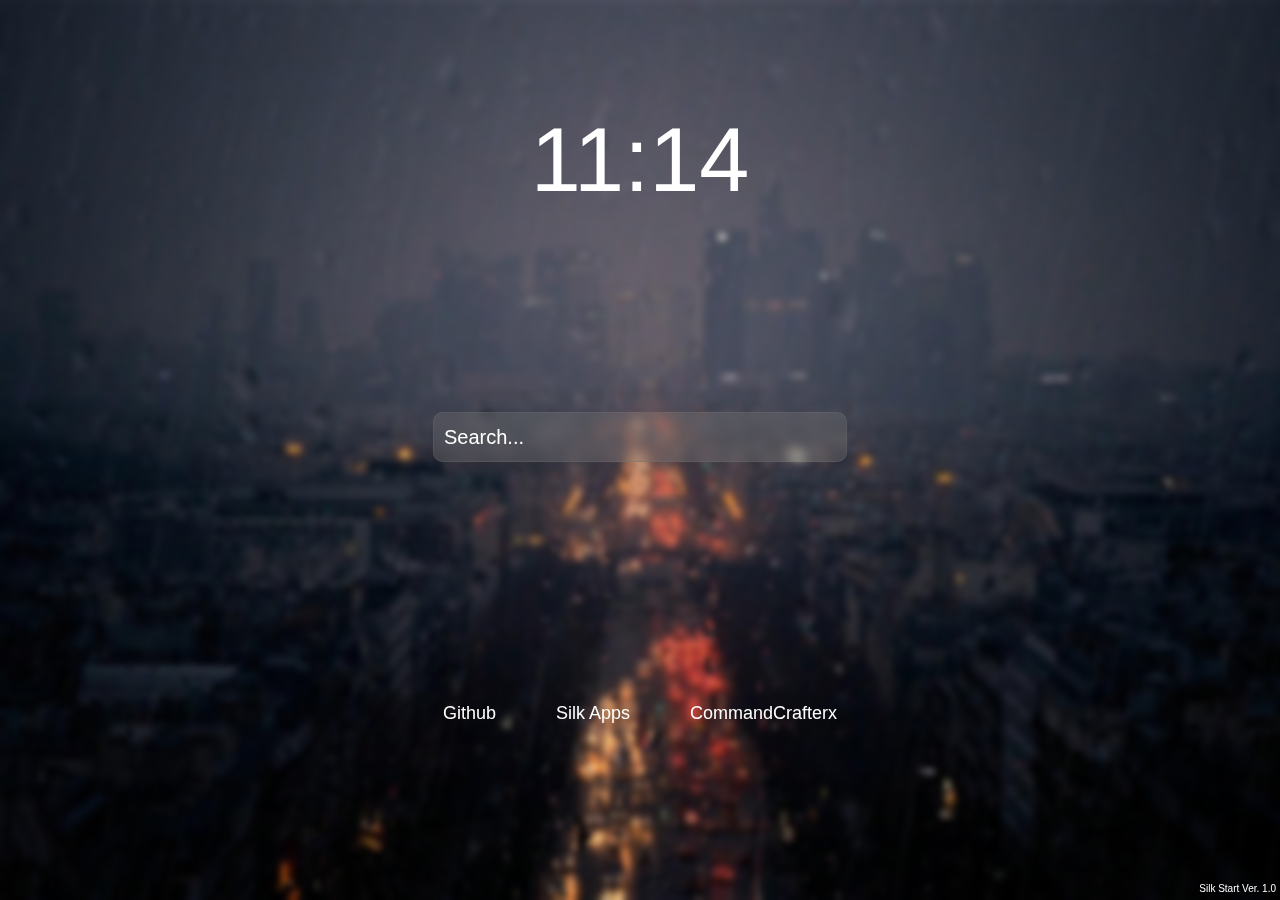
<file: start/v1.0/full/index.html>
<!DOCTYPE html>
<html lang="en">
<head>
    <meta charset="UTF-8">
    <meta name="viewport" content="width=device-width, initial-scale=1.0">
    <style>
        html, body {
            height: 100vh;
            margin: 0;
            padding: 0;
            background-image: url("city.jpeg");
            background-size: cover;
            background-position: center;
            overflow: hidden;
            font-family: 'Trebuchet MS', 'Lucida Sans Unicode', 'Lucida Grande', 'Lucida Sans', Arial, sans-serif;
        }

        #container {
            display: flex;
            position: relative;
            z-index: 1;
            flex-direction: column;
            justify-content: center;
            height: 90vh;
            width: 85%;
            margin: 3.5vh auto 0 auto;
        }

        #fillall {
            position: fixed;
            top: 0;
            left: 0;
            width: 100vw;
            height: 100vh;
            backdrop-filter: blur(3px);
            -webkit-backdrop-filter: blur(3px);
            z-index: 0;
        }

        .item {
            display: flex;
            justify-content: center;
            text-align: center;
            flex-basis: 1;
            margin: 7px;
            align-items: center;
            padding: 10px;
            }

        #timetainer {
            flex-grow: 0;
        }

        #searchtainer {
            flex-grow: 0.9;
        }

        #linktainer {
            display: flex;
            flex-direction: row;
            flex-grow: 0.6;
            user-select: none;
        }

        .link {
            color: white;
            text-decoration: none;
            font-size: 18px;
            display: inline-block;
            margin: 30px;
            transition: 0.1s ease-in all;
        }

        .link:hover {
            text-shadow: 0 0 15px white;
        }

        #time {
            display: inline-block;
            color: white;
            font-size: 90px;
            align-self: center;
            font-weight: 400;
            user-select: none;
        }

        footer {
            display: flex;
            position: absolute;
            font-size: 10px;
            color: white;
            bottom: 4px;
            right: 4px;
            user-select: none;
            align-items: center;
            height: 15px;
        }

        input {
            width: 400px;
            height: 46px;
            color: white;
            font-size: 20px;
            background: rgba(114, 114, 114, 0.33);
            border-radius: 10px;
            box-shadow: 0 4px 30px rgba(0, 0, 0, 0.1);
            backdrop-filter: blur(5px);
            -webkit-backdrop-filter: blur(5px);
            border: 1px solid rgba(114, 114, 114, 0.3);
            outline: none;
            padding-left: 10px;
            transition: 0.1s ease-in all;
        }

        input::placeholder {
            color: white;
        }
    </style>
    <title>Silk Start</title>
</head>
<body>
    <div id="fillall"></div>
    <div id="container">
        <div class="item" id="timetainer"><h1 id="time">Time</h1></div>
        <div class="item" id="searchtainer"><input type="text" placeholder="Search..." id="search"></div>
        <div class="item" id="linktainer">
            <a href="https://github.com" class="link">Github</a>
            <a href="https://github.com/CommandCrafterx/Silk-Apps" class="link">Silk Apps</a>
            <a href="https://github.com/CommandCrafterx" class="link">CommandCrafterx</a>
        </div>
    </div>
    <footer>
        <p id="ver">Silk Start Ver. 1.0</p>
    </footer>
    <script>
        const time = document.getElementById("time");

        function checkTime (time) {
        if (time < 10) {
            return "0" + time;
        }
        return time;
        }

        function updateTime () {
            var today = new Date();
            var h = today.getHours();
            var m = today.getMinutes();
            //add a zero when minutes < 10
            m = checkTime(m);
            time.innerText = `${h}:${m}`;
        }

        const searchInput = document.getElementById('search');

        searchInput.addEventListener('keydown', function(event) {
          if (event.key === 'Enter') {
            const query = encodeURIComponent(searchInput.value);
            window.location.href = `https://www.google.com/search?q=${query}`;
            searchInput.style.scale = "3"
          }
        });

        updateTime()
        setInterval(updateTime, 1000)
    </script>
</body>
</html>
</file>
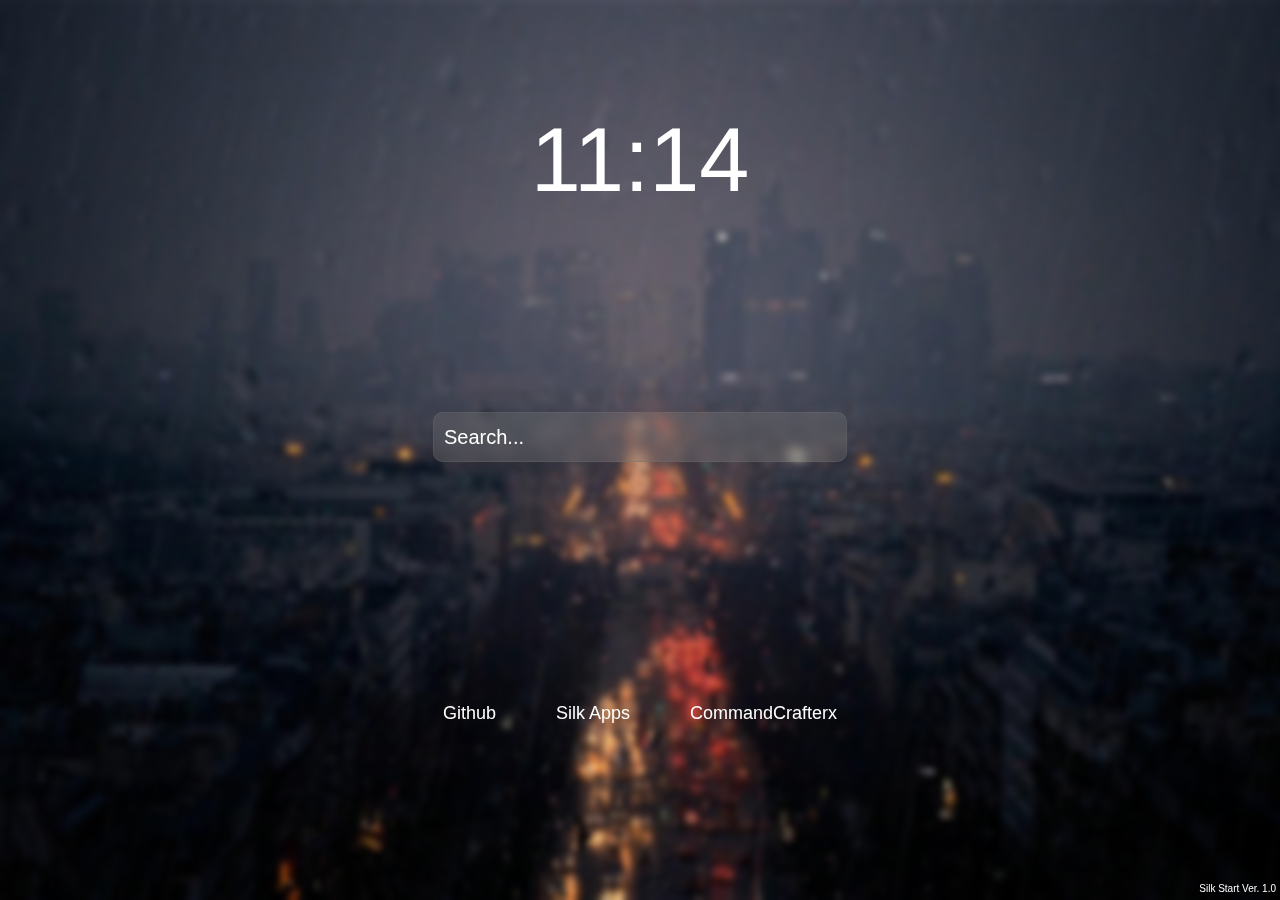
<file: start/v1.0/seperate/index.html>
<!DOCTYPE html>
<html lang="en">
<head>
    <meta charset="UTF-8">
    <meta name="viewport" content="width=device-width, initial-scale=1.0">
    <link rel="stylesheet" href="style.css">
    <title>Silk Start</title>
</head>
<body>
    <div id="fillall"></div>
    <div id="container">
        <div class="item" id="timetainer"><h1 id="time">Time</h1></div>
        <div class="item" id="searchtainer"><input type="text" placeholder="Search..." id="search"></div>
        <div class="item" id="linktainer">
            <a href="https://github.com" class="link">Github</a>
            <a href="https://github.com/CommandCrafterx/Silk-Apps" class="link">Silk Apps</a>
            <a href="https://github.com/CommandCrafterx" class="link">CommandCrafterx</a>
        </div>
    </div>
    <footer>
        <p id="ver">Silk Start Ver. 1.0</p>
    </footer>
    <script src="script.js"></script>
</body>
</html>
</file>
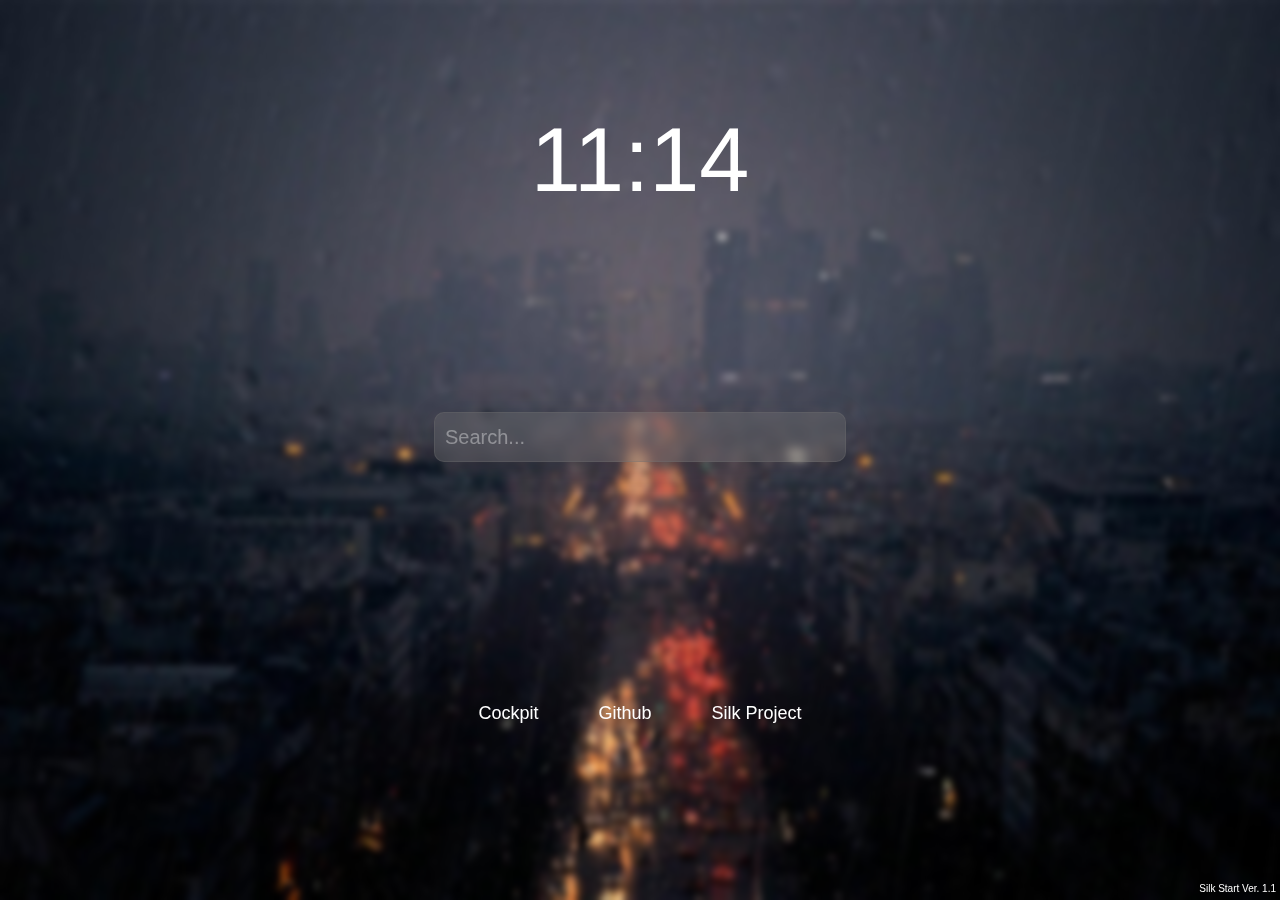
<file: start/v1.1.1/full/index.html>
<!DOCTYPE html>
<html lang="en">
<head>
  <meta charset="UTF-8" />
  <meta name="viewport" content="width=device-width, initial-scale=1.0" />
  <title>Silk Start</title>
  <style>
    html, body {
      height: 100vh;
      margin: 0;
      padding: 0;
      background-image: url("city.jpeg");
      background-size: cover;
      background-position: center;
      background-color: #ccc;
      overflow: hidden;
      font-family: 'Trebuchet MS', 'Lucida Sans Unicode', 'Lucida Grande', 'Lucida Sans', Arial, sans-serif;
    }

    #container {
      display: flex;
      position: relative;
      z-index: 1;
      flex-direction: column;
      justify-content: center;
      height: 90vh;
      width: 85%;
      margin: 3.5vh auto 0 auto;
    }

    #fillall {
      position: fixed;
      top: 0;
      left: 0;
      width: 100vw;
      height: 100vh;
      backdrop-filter: blur(3px);
      -webkit-backdrop-filter: blur(3px);
      z-index: 0;
    }

    .item {
      display: flex;
      justify-content: center;
      text-align: center;
      flex-basis: 1;
      margin: 7px;
      align-items: center;
      padding: 10px;
    }

    #timetainer {
      flex-grow: 0;
    }

    #searchtainer {
      flex-grow: 0.9;
    }

    #linktainer {
      display: flex;
      flex-direction: row;
      flex-grow: 0.6;
      user-select: none;
      flex-wrap: wrap;
    }

    .link {
      color: white;
      text-decoration: none;
      font-size: 18px;
      display: inline-block;
      margin: 30px;
      transition: 0.1s ease-in all;
    }

    .link:hover {
      text-shadow: 0 0 15px white;
    }

    #time {
      display: inline-block;
      color: white;
      font-size: 90px;
      align-self: center;
      font-weight: 400;
      user-select: none;
    }

    footer {
      display: flex;
      position: absolute;
      font-size: 10px;
      color: white;
      bottom: 4px;
      right: 4px;
      user-select: none;
      align-items: center;
      height: 15px;
    }

    input {
      width: 390px;
      height: 46px;
      font-size: 20px;
      background: rgba(114, 114, 114, 0.33);
      border-radius: 10px;
      box-shadow: 0 4px 30px rgba(0, 0, 0, 0.1);
      backdrop-filter: blur(5px);
      -webkit-backdrop-filter: blur(5px);
      border: 1px solid rgba(114, 114, 114, 0.3);
      outline: none;
      padding-left: 10px;
      padding-right: 10px;
      transition: 0.1s ease-in all;
      color: white;
    }

    input::placeholder {
      color: rgba(255, 255, 255, 0.37);
      user-select: none;
    }
  </style>
</head>
<body>
  <div id="fillall"></div>
  <div id="container">
    <div class="item" id="timetainer"><h1 id="time">Time</h1></div>
    <div class="item" id="searchtainer">
      <input type="text" placeholder="Search..." id="search" />
    </div>
    <div class="item" id="linktainer">
      <a href="http://localhost:9090" class="link">Cockpit</a>
      <a href="https://github.com/" class="link">Github</a>
      <a href="https://github.com/Silk-Project/" class="link">Silk Project</a>
    </div>
  </div>
  <footer>
    <p id="ver">Silk Start Ver. 1.1</p>
  </footer>

  <script>
    const time = document.getElementById("time");

    function checkTime(time) {
      if (time < 10) {
        return "0" + time;
      }
      return time;
    }

    function updateTime() {
      var today = new Date();
      var h = today.getHours();
      var m = today.getMinutes();
      m = checkTime(m);
      time.innerText = `${h}:${m}`;
    }

    const searchInput = document.getElementById("search");

    searchInput.addEventListener("keydown", function (event) {
      if (event.key === "Enter") {
        const query = encodeURIComponent(searchInput.value);
        window.location.href = `https://www.google.com/search?q=${query}`;
        searchInput.style.scale = "3";
      }
    });

    updateTime();
    setInterval(updateTime, 1000);
  </script>
</body>
</html>
</file>
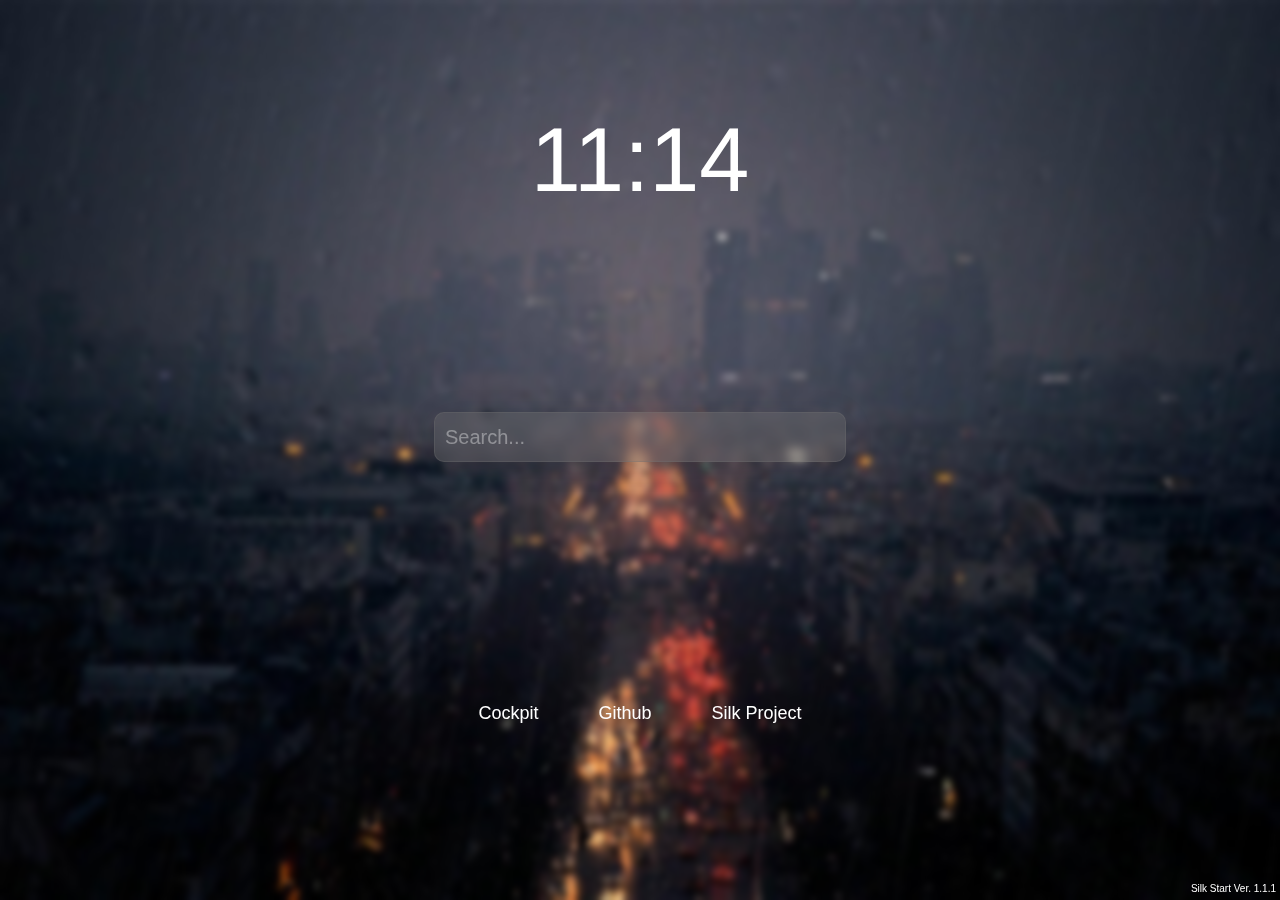
<file: start/v1.1.1/seperate/index.html>
<!DOCTYPE html>
<html lang="en">
<head>
    <meta charset="UTF-8">
    <meta name="viewport" content="width=device-width, initial-scale=1.0">
    <link rel="stylesheet" href="style.css">
    <title>Silk Start</title>
</head>
<body>
    <div id="fillall"></div>
    <div id="container">
        <div class="item" id="timetainer"><h1 id="time">Time</h1></div>
        <div class="item" id="searchtainer"><input type="text" placeholder="Search..." id="search"></div>
        <div class="item" id="linktainer">
            <a href="http://localhost:9090" class="link">Cockpit</a>
            <a href="https://github.com/" class="link">Github</a>
            <a href="https://github.com/Silk-Project/" class="link">Silk Project</a>
        </div>
    </div>
    <footer>
        <p id="ver">Silk Start Ver. 1.1.1</p>
    </footer>
    <script src="script.js"></script>
</body>
</html>
</file>
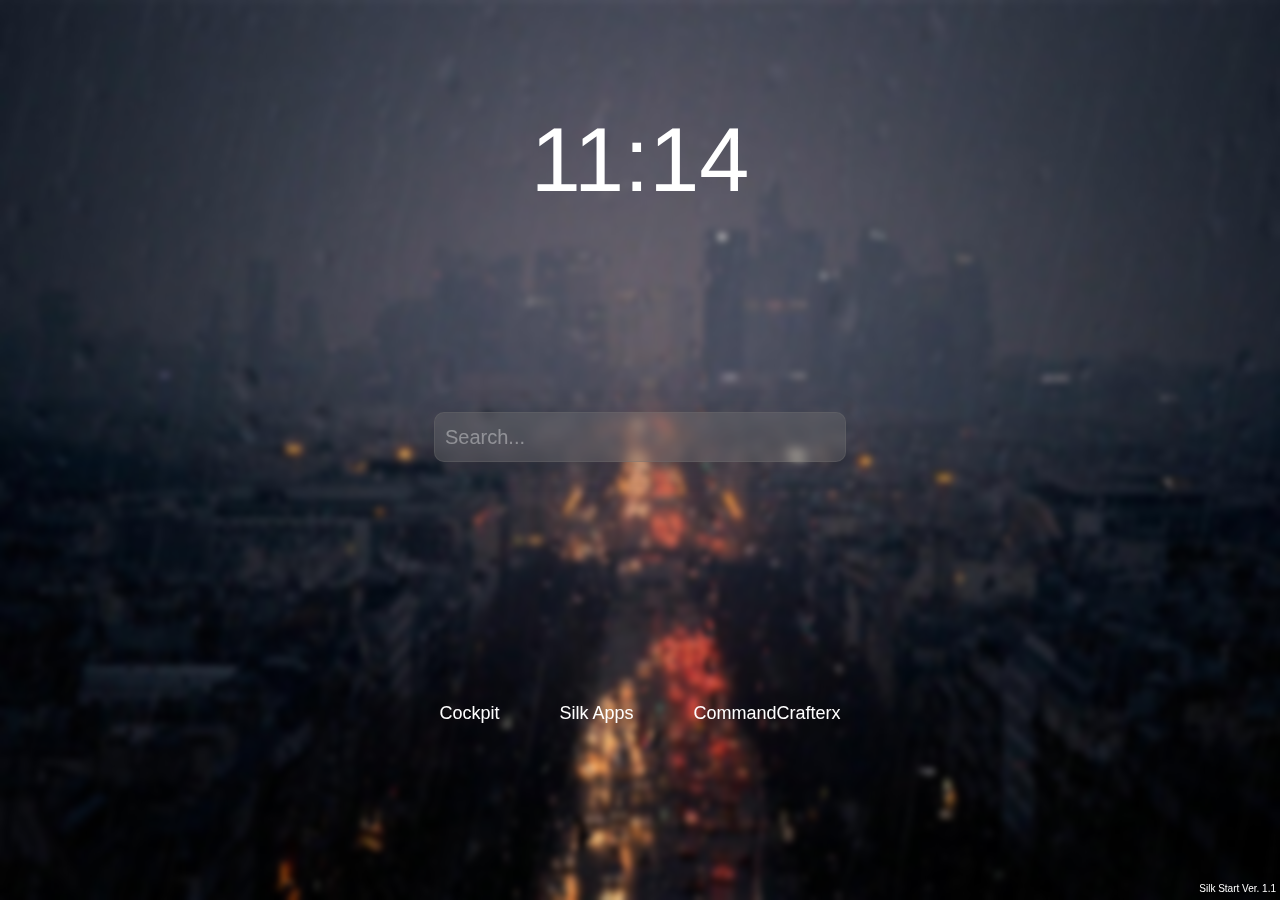
<file: start/v1.1/full/index.html>
<!DOCTYPE html>
<html lang="en">
<head>
  <meta charset="UTF-8" />
  <meta name="viewport" content="width=device-width, initial-scale=1.0" />
  <title>Silk Start</title>
  <style>
    html, body {
      height: 100vh;
      margin: 0;
      padding: 0;
      background-image: url("city.jpeg");
      background-size: cover;
      background-position: center;
      background-color: #ccc;
      overflow: hidden;
      font-family: 'Trebuchet MS', 'Lucida Sans Unicode', 'Lucida Grande', 'Lucida Sans', Arial, sans-serif;
    }

    #container {
      display: flex;
      position: relative;
      z-index: 1;
      flex-direction: column;
      justify-content: center;
      height: 90vh;
      width: 85%;
      margin: 3.5vh auto 0 auto;
    }

    #fillall {
      position: fixed;
      top: 0;
      left: 0;
      width: 100vw;
      height: 100vh;
      backdrop-filter: blur(3px);
      -webkit-backdrop-filter: blur(3px);
      z-index: 0;
    }

    .item {
      display: flex;
      justify-content: center;
      text-align: center;
      flex-basis: 1;
      margin: 7px;
      align-items: center;
      padding: 10px;
    }

    #timetainer {
      flex-grow: 0;
    }

    #searchtainer {
      flex-grow: 0.9;
    }

    #linktainer {
      display: flex;
      flex-direction: row;
      flex-grow: 0.6;
      user-select: none;
      flex-wrap: wrap;
    }

    .link {
      color: white;
      text-decoration: none;
      font-size: 18px;
      display: inline-block;
      margin: 30px;
      transition: 0.1s ease-in all;
    }

    .link:hover {
      text-shadow: 0 0 15px white;
    }

    #time {
      display: inline-block;
      color: white;
      font-size: 90px;
      align-self: center;
      font-weight: 400;
      user-select: none;
    }

    footer {
      display: flex;
      position: absolute;
      font-size: 10px;
      color: white;
      bottom: 4px;
      right: 4px;
      user-select: none;
      align-items: center;
      height: 15px;
    }

    input {
      width: 390px;
      height: 46px;
      font-size: 20px;
      background: rgba(114, 114, 114, 0.33);
      border-radius: 10px;
      box-shadow: 0 4px 30px rgba(0, 0, 0, 0.1);
      backdrop-filter: blur(5px);
      -webkit-backdrop-filter: blur(5px);
      border: 1px solid rgba(114, 114, 114, 0.3);
      outline: none;
      padding-left: 10px;
      padding-right: 10px;
      transition: 0.1s ease-in all;
      color: white;
    }

    input::placeholder {
      color: rgba(255, 255, 255, 0.37);
      user-select: none;
    }
  </style>
</head>
<body>
  <div id="fillall"></div>
  <div id="container">
    <div class="item" id="timetainer"><h1 id="time">Time</h1></div>
    <div class="item" id="searchtainer">
      <input type="text" placeholder="Search..." id="search" />
    </div>
    <div class="item" id="linktainer">
      <a href="http://localhost:9090" class="link">Cockpit</a>
      <a href="https://github.com/CommandCrafterx/Silk-Apps" class="link">Silk Apps</a>
      <a href="https://github.com/CommandCrafterx" class="link">CommandCrafterx</a>
    </div>
  </div>
  <footer>
    <p id="ver">Silk Start Ver. 1.1</p>
  </footer>

  <script>
    const time = document.getElementById("time");

    function checkTime(time) {
      if (time < 10) {
        return "0" + time;
      }
      return time;
    }

    function updateTime() {
      var today = new Date();
      var h = today.getHours();
      var m = today.getMinutes();
      m = checkTime(m);
      time.innerText = `${h}:${m}`;
    }

    const searchInput = document.getElementById("search");

    searchInput.addEventListener("keydown", function (event) {
      if (event.key === "Enter") {
        const query = encodeURIComponent(searchInput.value);
        window.location.href = `https://www.google.com/search?q=${query}`;
        searchInput.style.scale = "3";
      }
    });

    updateTime();
    setInterval(updateTime, 1000);
  </script>
</body>
</html>
</file>
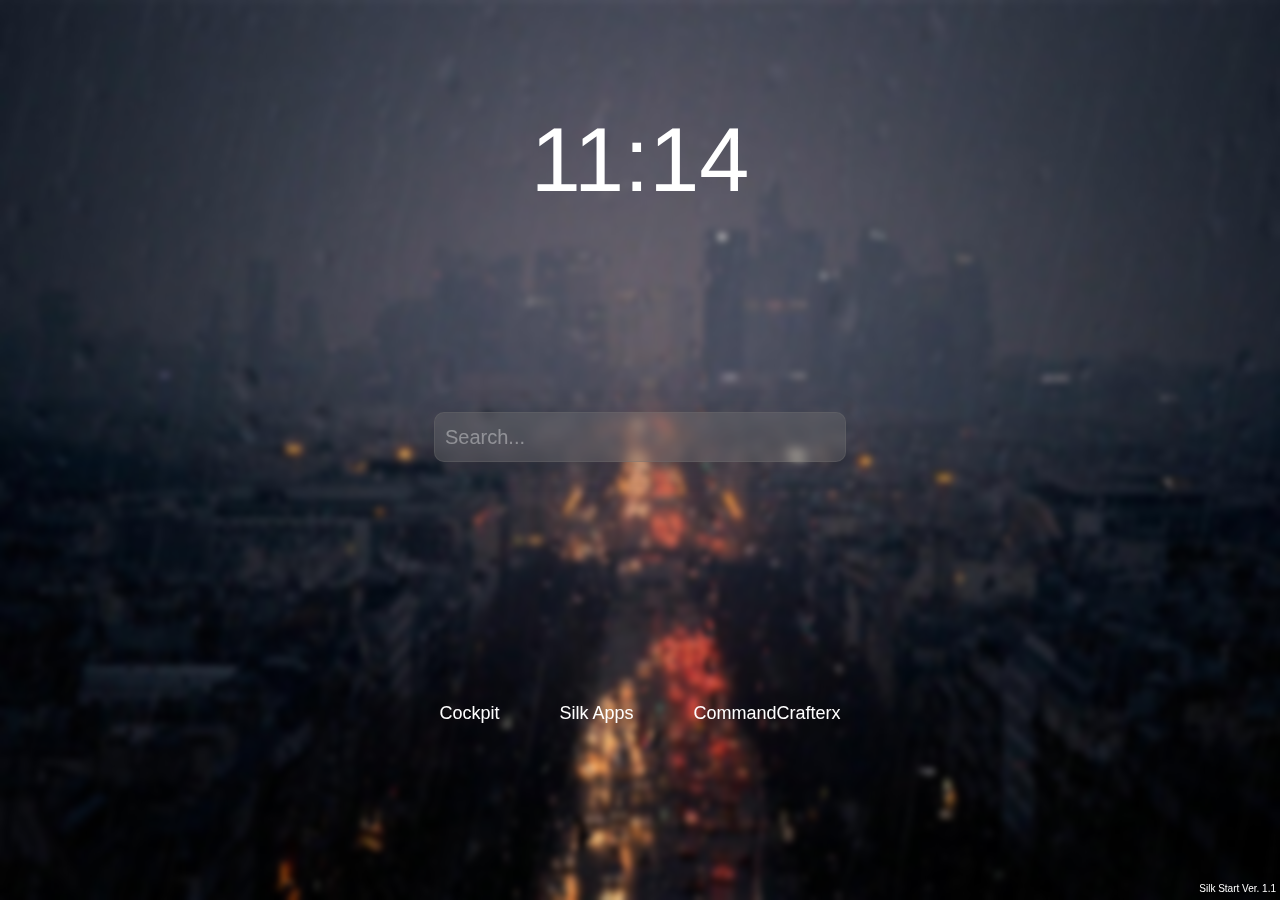
<file: start/v1.1/seperate/index.html>
<!DOCTYPE html>
<html lang="en">
<head>
    <meta charset="UTF-8">
    <meta name="viewport" content="width=device-width, initial-scale=1.0">
    <link rel="stylesheet" href="style.css">
    <title>Silk Start</title>
</head>
<body>
    <div id="fillall"></div>
    <div id="container">
        <div class="item" id="timetainer"><h1 id="time">Time</h1></div>
        <div class="item" id="searchtainer"><input type="text" placeholder="Search..." id="search"></div>
        <div class="item" id="linktainer">
            <a href="http://localhost:9090" class="link">Cockpit</a>
            <a href="https://github.com/CommandCrafterx/Silk-Apps" class="link">Silk Apps</a>
            <a href="https://github.com/CommandCrafterx" class="link">CommandCrafterx</a>
        </div>
    </div>
    <footer>
        <p id="ver">Silk Start Ver. 1.1</p>
    </footer>
    <script src="script.js"></script>
</body>
</html>
</file>
<file: start/v1.0/seperate/style.css>
html, body {
    height: 100vh;
    margin: 0;
    padding: 0;
    background-image: url("city.jpeg");
    background-size: cover;
    background-position: center;
    overflow: hidden;
    font-family: 'Trebuchet MS', 'Lucida Sans Unicode', 'Lucida Grande', 'Lucida Sans', Arial, sans-serif;
}

#container {
    display: flex;
    position: relative;
    z-index: 1;
    flex-direction: column;
    justify-content: center;
    height: 90vh;
    width: 85%;
    margin: 3.5vh auto 0 auto;
}

#fillall {
    position: fixed;
    top: 0;
    left: 0;
    width: 100vw;
    height: 100vh;
    backdrop-filter: blur(3px);
    -webkit-backdrop-filter: blur(3px);
    z-index: 0;
}

.item {
    display: flex;
    justify-content: center;
    text-align: center;
    flex-basis: 1;
    margin: 7px;
    align-items: center;
    padding: 10px;
}

#timetainer {
    flex-grow: 0;
}

#searchtainer {
    flex-grow: 0.9;
}

#linktainer {
    display: flex;
    flex-direction: row;
    flex-grow: 0.6;
    user-select: none;
}

.link {
    color: white;
    text-decoration: none;
    font-size: 18px;
    display: inline-block;
    margin: 30px;
    transition: 0.1s ease-in all;
}

.link:hover {
    text-shadow: 0 0 15px white;
}

#time {
    display: inline-block;
    color: white;
    font-size: 90px;
    align-self: center;
    font-weight: 400;
    user-select: none;
}

footer {
    display: flex;
    position: absolute;
    font-size: 10px;
    color: white;
    bottom: 4px;
    right: 4px;
    user-select: none;
    align-items: center;
    height: 15px;
}

input {
    width: 400px;
    height: 46px;
    color: white;
    font-size: 20px;
    background: rgba(114, 114, 114, 0.33);
    border-radius: 10px;
    box-shadow: 0 4px 30px rgba(0, 0, 0, 0.1);
    backdrop-filter: blur(5px);
    -webkit-backdrop-filter: blur(5px);
    border: 1px solid rgba(114, 114, 114, 0.3);
    outline: none;
    padding-left: 10px;
    transition: 0.1s ease-in all;
}

input::placeholder {
    color: white;
}
</file>
<file: start/v1.1.1/seperate/style.css>
html, body {
    height: 100vh;
    margin: 0;
    padding: 0;
    background-image: url("city.jpeg");
    background-size: cover;
    background-position: center;
    overflow: hidden;
    font-family: 'Trebuchet MS', 'Lucida Sans Unicode', 'Lucida Grande', 'Lucida Sans', Arial, sans-serif;
}

#container {
    display: flex;
    position: relative;
    z-index: 1;
    flex-direction: column;
    justify-content: center;
    height: 90vh;
    width: 85%;
    margin: 3.5vh auto 0 auto;
}

#fillall {
    position: fixed;
    top: 0;
    left: 0;
    width: 100vw;
    height: 100vh;
    backdrop-filter: blur(3px);
    -webkit-backdrop-filter: blur(3px);
    z-index: 0;
}

.item {
    display: flex;
    justify-content: center;
    text-align: center;
    flex-basis: 1;
    margin: 7px;
    align-items: center;
    padding: 10px;
}

#timetainer {
    flex-grow: 0;
}

#searchtainer {
    flex-grow: 0.9;
}

#linktainer {
    display: flex;
    flex-direction: row;
    flex-grow: 0.6;
    user-select: none;
    flex-wrap: wrap;
}

.link {
    color: white;
    text-decoration: none;
    font-size: 18px;
    display: inline-block;
    margin: 30px;
    transition: 0.1s ease-in all;
}

.link:hover {
    text-shadow: 0 0 15px white;
}

#time {
    display: inline-block;
    color: white;
    font-size: 90px;
    align-self: center;
    font-weight: 400;
    user-select: none;
}

footer {
    display: flex;
    position: absolute;
    font-size: 10px;
    color: white;
    bottom: 4px;
    right: 4px;
    user-select: none;
    align-items: center;
    height: 15px;
}

input {
    width: 390px;
    height: 46px;
    font-size: 20px;
    background: rgba(114, 114, 114, 0.33);
    border-radius: 10px;
    box-shadow: 0 4px 30px rgba(0, 0, 0, 0.1);
    backdrop-filter: blur(5px);
    -webkit-backdrop-filter: blur(5px);
    border: 1px solid rgba(114, 114, 114, 0.3);
    outline: none;
    padding-left: 10px;
    padding-right: 10px;
    transition: 0.1s ease-in all;
    color: white
}

input::placeholder {
    color: rgba(255, 255, 255, 0.37);
    user-select: none;
}
</file>
<file: start/v1.1/seperate/style.css>
html, body {
    height: 100vh;
    margin: 0;
    padding: 0;
    background-image: url("city.jpeg");
    background-size: cover;
    background-position: center;
    overflow: hidden;
    font-family: 'Trebuchet MS', 'Lucida Sans Unicode', 'Lucida Grande', 'Lucida Sans', Arial, sans-serif;
}

#container {
    display: flex;
    position: relative;
    z-index: 1;
    flex-direction: column;
    justify-content: center;
    height: 90vh;
    width: 85%;
    margin: 3.5vh auto 0 auto;
}

#fillall {
    position: fixed;
    top: 0;
    left: 0;
    width: 100vw;
    height: 100vh;
    backdrop-filter: blur(3px);
    -webkit-backdrop-filter: blur(3px);
    z-index: 0;
}

.item {
    display: flex;
    justify-content: center;
    text-align: center;
    flex-basis: 1;
    margin: 7px;
    align-items: center;
    padding: 10px;
}

#timetainer {
    flex-grow: 0;
}

#searchtainer {
    flex-grow: 0.9;
}

#linktainer {
    display: flex;
    flex-direction: row;
    flex-grow: 0.6;
    user-select: none;
    flex-wrap: wrap;
}

.link {
    color: white;
    text-decoration: none;
    font-size: 18px;
    display: inline-block;
    margin: 30px;
    transition: 0.1s ease-in all;
}

.link:hover {
    text-shadow: 0 0 15px white;
}

#time {
    display: inline-block;
    color: white;
    font-size: 90px;
    align-self: center;
    font-weight: 400;
    user-select: none;
}

footer {
    display: flex;
    position: absolute;
    font-size: 10px;
    color: white;
    bottom: 4px;
    right: 4px;
    user-select: none;
    align-items: center;
    height: 15px;
}

input {
    width: 390px;
    height: 46px;
    font-size: 20px;
    background: rgba(114, 114, 114, 0.33);
    border-radius: 10px;
    box-shadow: 0 4px 30px rgba(0, 0, 0, 0.1);
    backdrop-filter: blur(5px);
    -webkit-backdrop-filter: blur(5px);
    border: 1px solid rgba(114, 114, 114, 0.3);
    outline: none;
    padding-left: 10px;
    padding-right: 10px;
    transition: 0.1s ease-in all;
    color: white
}

input::placeholder {
    color: rgba(255, 255, 255, 0.37);
    user-select: none;
}
</file>
